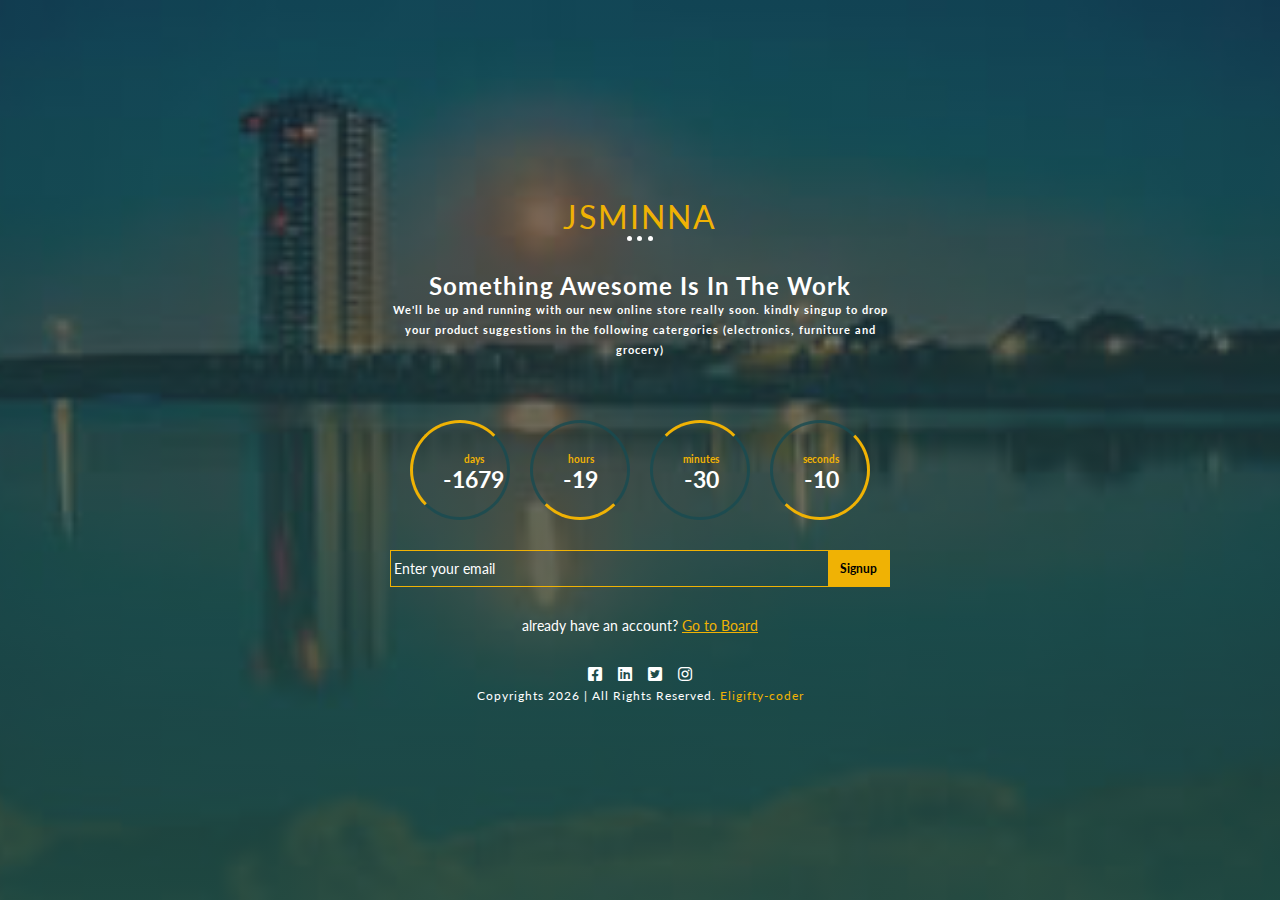
<file: index.html>
<!DOCTYPE html>
<html lang="en">
<head>
   <meta charset="UTF-8">
   <meta name="viewport" content="width=device-width, initial-scale=1.0">
   <title>Document</title>
   <!-- fontawesome -->
   <link rel="stylesheet" href="./fontawesome-free-5.9.0-web/css/all.min.css">
   <link rel="stylesheet" href="./main.css">
</head>
<body>
   <section class="home">
      <div class="content-sec">
         <div class="logo">
            <h1>JSMINNA</h1>
            <div class="dots">
               <div class="dot"></div>
               <div class="dot"></div>
               <div class="dot"></div>
            </div>
         </div>
         <div class="title">
            <h1>Something Awesome Is In The Work</h1>
            <h5>We'll be up and running with our new online store really soon. kindly singup to drop your product
               suggestions in the following catergories (electronics, furniture and grocery)</h5>
         </div>
         <div>
            <div class="timecontainer">
            </div>
         </div>
         <div class="timecontainer">
            <div class="time">
               <h1 class="item first"><span class="span">days</span> <span class="inputted"></span></h1>
               <h1 class="item second"><span class="span">hours</span> <span class="inputted"></span></h1>
               <h1 class="item third"><span class="span">minutes</span> <span class="inputted"></span></h1>
               <h1 class="item fourth"><span class="span">seconds</span> <span class="inputted"></span></h1>
            </div>
         </div>
         <form  class="form">
            <div class="formdiv">
               <div class="homeInput">
                  <input type="email" class="email" placeholder="Enter your email">
               </div>
               <div class="homeBtn">
                  <button type="submit">Signup</button>
                  <div class="circle"><div></div></div>
               </div>
            </div>
         </form>
         <div class="check">
            <p> already have an account? <a href=""> Go to Board</a></p>
         </div>
         <div>
            <div class="socials">
               <div class="social">
                  <a href="#" ><i class="fab fa-facebook-square"></i></a>
                  <a href="#" ><i class="fab fa-linkedin"></i></a>
                  <a href="#" ><i class="fab fa-twitter-square"></i></a>
                  <a href="#" ><i class="fab fa-instagram"></i></a>
               </div>
               <p class="para">Copyrights <span class="dated"></span> | All Rights Reserved. <span>Eligifty-coder</span>
            </div>
         </div>
      </div>
   </section>
   <script src="./script.js"></script>
</body>
</html>
</file>
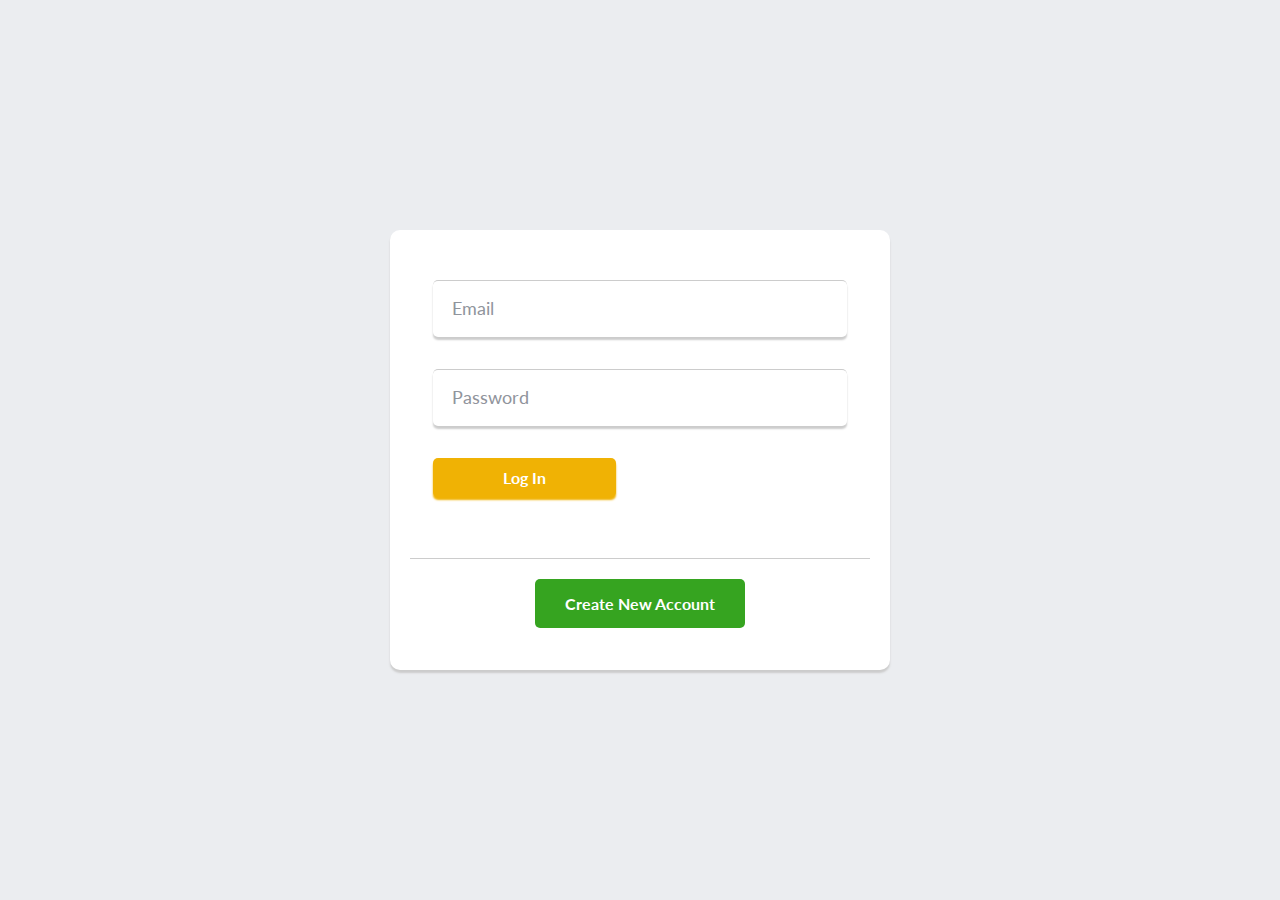
<file: login.html>
<!DOCTYPE html>
<html lang="en">
<head>
   <meta charset="UTF-8">
   <meta name="viewport" content="width=device-width, initial-scale=1.0">
   <title>Login</title>
   <link rel="stylesheet" href="./login.css">
</head>
<body>
   <div class="error">
      <div>
         <h1 class="close">X</h1>
         <p>This User has been registered. Kindly Enter new details</p>
      </div>
   </div>
   <div class="login">
      <form >
         <div class=" email input">
            <input type="email" placeholder="Email">
         </div>
         <div class=" password input">
            <input type="password" placeholder="password">
         </div>
         <div class="input">
            <button type="submit">Log In</button>
            <div class="btnCircle">
               <div></div>
            </div>
         </div>
      </form>
      <div class="underline"></div>
      <div class="signups">
         <a href="/signup.html">Create New Account</a>
      </div>
   </div>
   <script src="./login.js"></script>
</body>
</html>
</file>
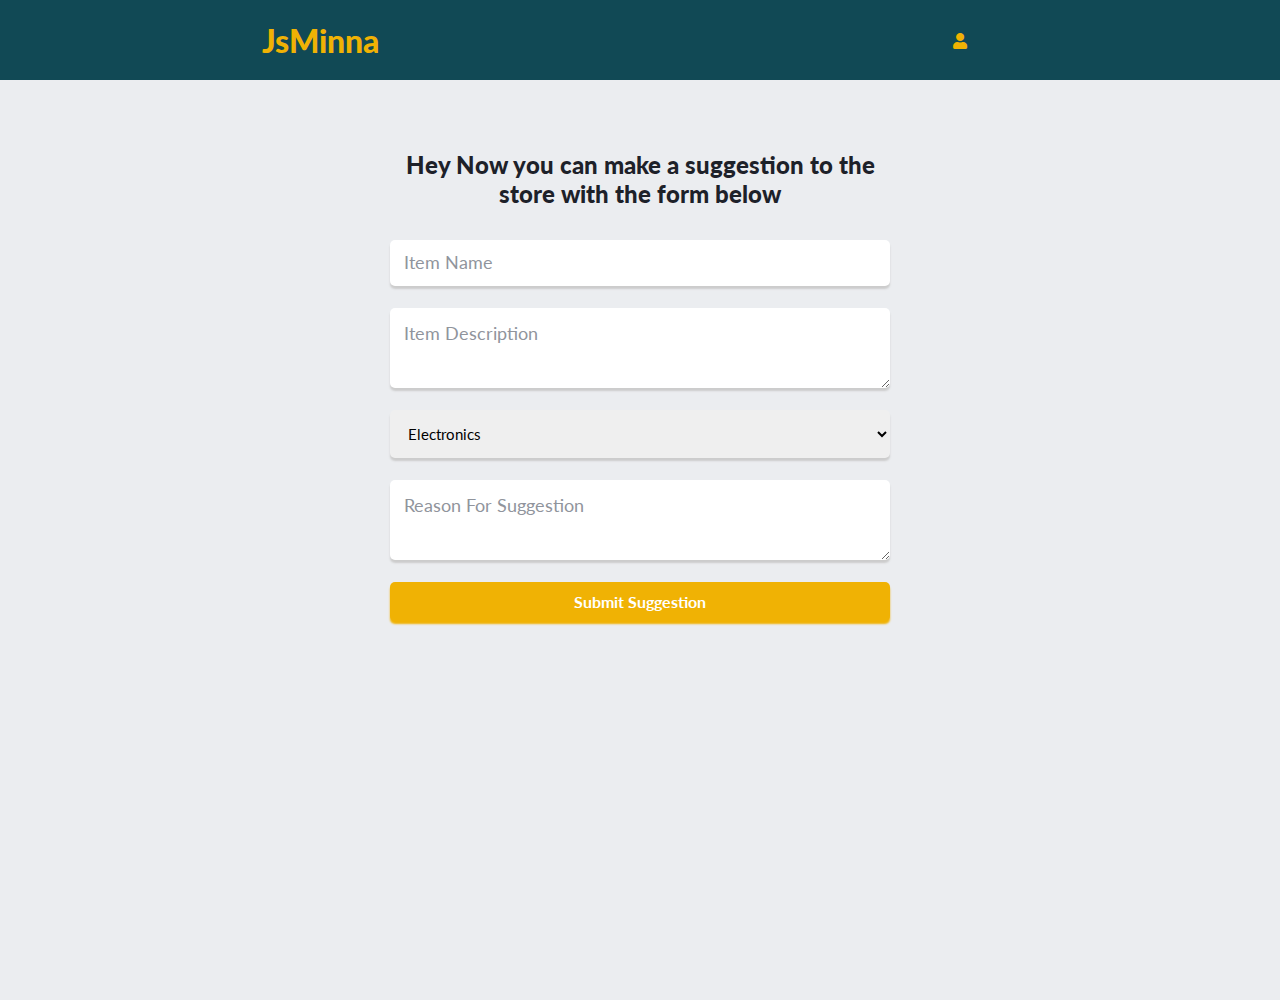
<file: profile.html>
<!DOCTYPE html>
<html lang="en">
<head>
   <meta charset="UTF-8">
   <meta name="viewport" content="width=device-width, initial-scale=1.0">
   <title>Profile</title>
   <link rel="stylesheet" href="../fontawesome-free-5.9.0-web/css/all.min.css">
   <link rel="stylesheet" href="./profile.css">
</head>
<body>
   <div class="error">
   </div>
   <div class="outer">
      <div class="profile signup">
         <header>
            <h1>JsMinna</h1>
            <div class="link">
               <a href="profile.html" class="anchor"> <i class="fa fa-user"></i> <span></span></a>
            </div>
         </header>
         <form>
            <div class="title">
               <h1>Hey <span> </span> Now you can make a suggestion to the store with the form below</h1>
            </div>
            <div class="inputs">
               <div class="name input">
                  <input type="text" placeholder="Item Name" name="name" class="inputdiv">
               </div>
               <div class="description input">
                  <textarea name="description" placeholder="Item Description"class="textdiv" ></textarea>
               </div>
               <div class="category input">
                  <select name="category" class="electronic inputdiv">
                     <option value="Electronics">Electronics</option>
                     <option value="Furniture">Furniture</option>
                     <option value="Grocery">Grocery</option>
                  </select>
               </div>
               <div class="input suggestion">
                  <textarea name="suggestion" placeholder="Reason for suggestion" class="textdiv"></textarea>
               </div>
               <div class="btn input">
                  <button type="submit">Submit Suggestion</button>
                  <div class="btnCircle">
                     <div></div>
                  </div>
               </div>
            </div>
         </form>
      </div>
   </div>
</body>
<script src="./profile.js"></script>
</html>
</file>
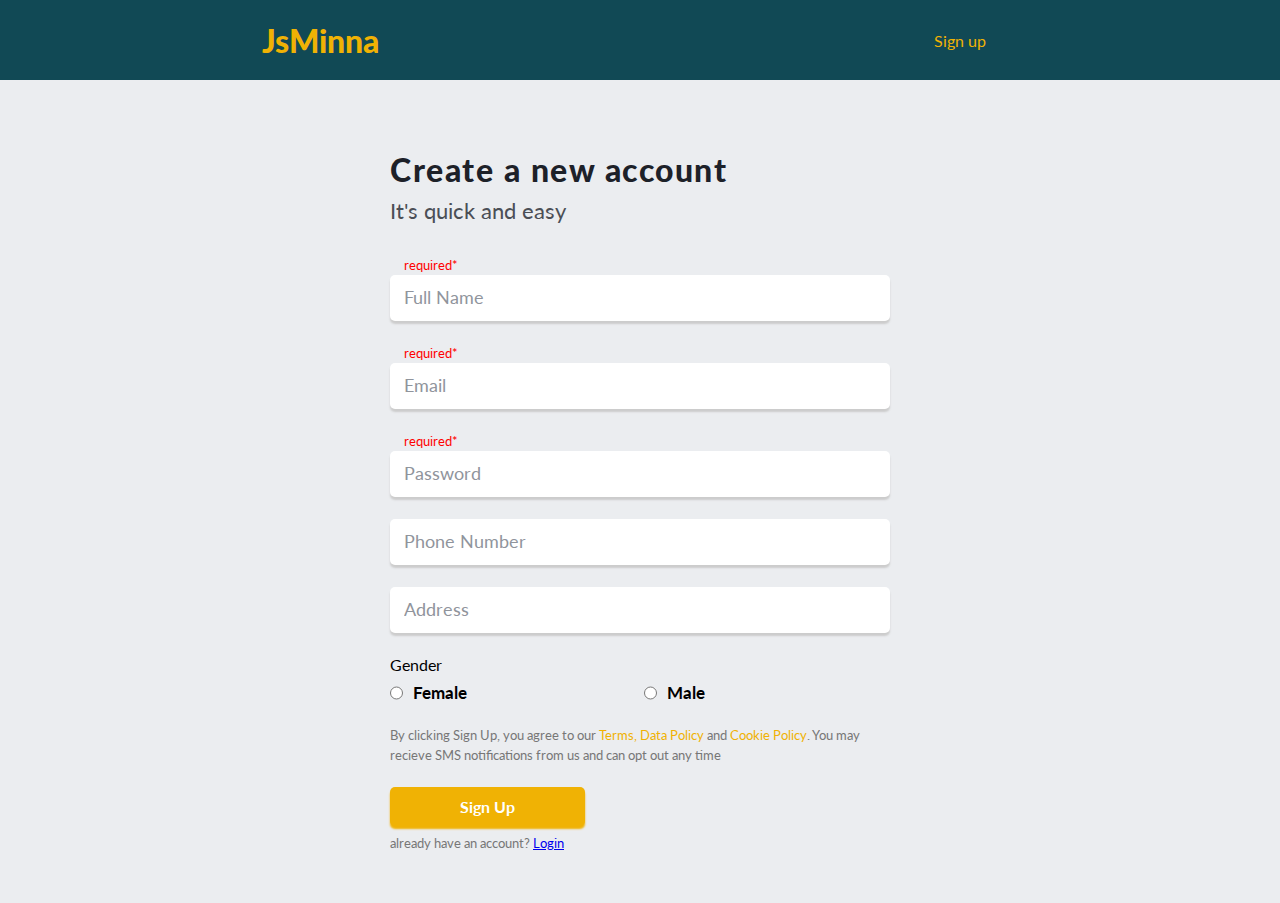
<file: signup.html>
<!DOCTYPE html>
<html lang="en">
<head>
   <meta charset="UTF-8">
   <meta name="viewport" content="width=device-width, initial-scale=1.0">
   <title>Signup</title>
   <link rel="stylesheet" href="./signup.css">
</head>
<body>
   <div class="error">
   </div>
   <div class="outer">
      <div class="signup">
         <header>
            <h1>JsMinna</h1>
            <div class="link">
               <a href="signup.html" class="anchor">Sign up</a>
            </div>
         </header>
         <form>
         <div class="title">
            <h1>Create a new account</h1>
            <p>It's quick and easy</p>
         </div>
         <div class="inputs">
            <div class=" name input">
               <p class="required">required*</p>
               <input type="text" class="inputdiv" placeholder="Full name" name="fname">
            </div>
            <div class="input email">
               <p class="required">required*</p>
               <input type="email" class="inputdiv" name="email" placeholder="Email">
            </div>
            <div class="password input">
               <p class="required">required*</p>
               <input type="password" class="inputdiv" name="password" placeholder="Password">
            </div>
            <div class="tel input">
               <input type="tel" name="phone" placeholder="phone number" class="inputdiv">
            </div>
            <div class="address input">
               <input type="text" name="address" placeholder="Address" class="inputdiv">
            </div>
            <div class="gender-sec">
               <label for="gender" class="=label">Gender</label>
               <div class="genders">
                  <div class="gender">
                     <input type="radio" name="gender" value="female">
                     <h5>Female</h5>
                  </div>
                  <div class="gender">
                     <input type="radio" name="gender" value="male">
                     <h5>Male</h5>
                  </div>
               </div>
            </div>
            <p> By clicking Sign Up, you agree to our <span>Terms, Data Policy</span> and <span>Cookie Policy</span>.
               You may recieve SMS notifications from us and can opt out any time</p>
               <div class="btn">
                  <button type="submit">Sign Up</button>
                  <div class="btnCircle"><div></div></div>
                  <p>already have an account? <a href="./login.html">Login</a></p>
               </div>
         </div>
         </form>
      </div>
   </div>
   <script src="./signup.js"></script>
</body>
</html>
</file>
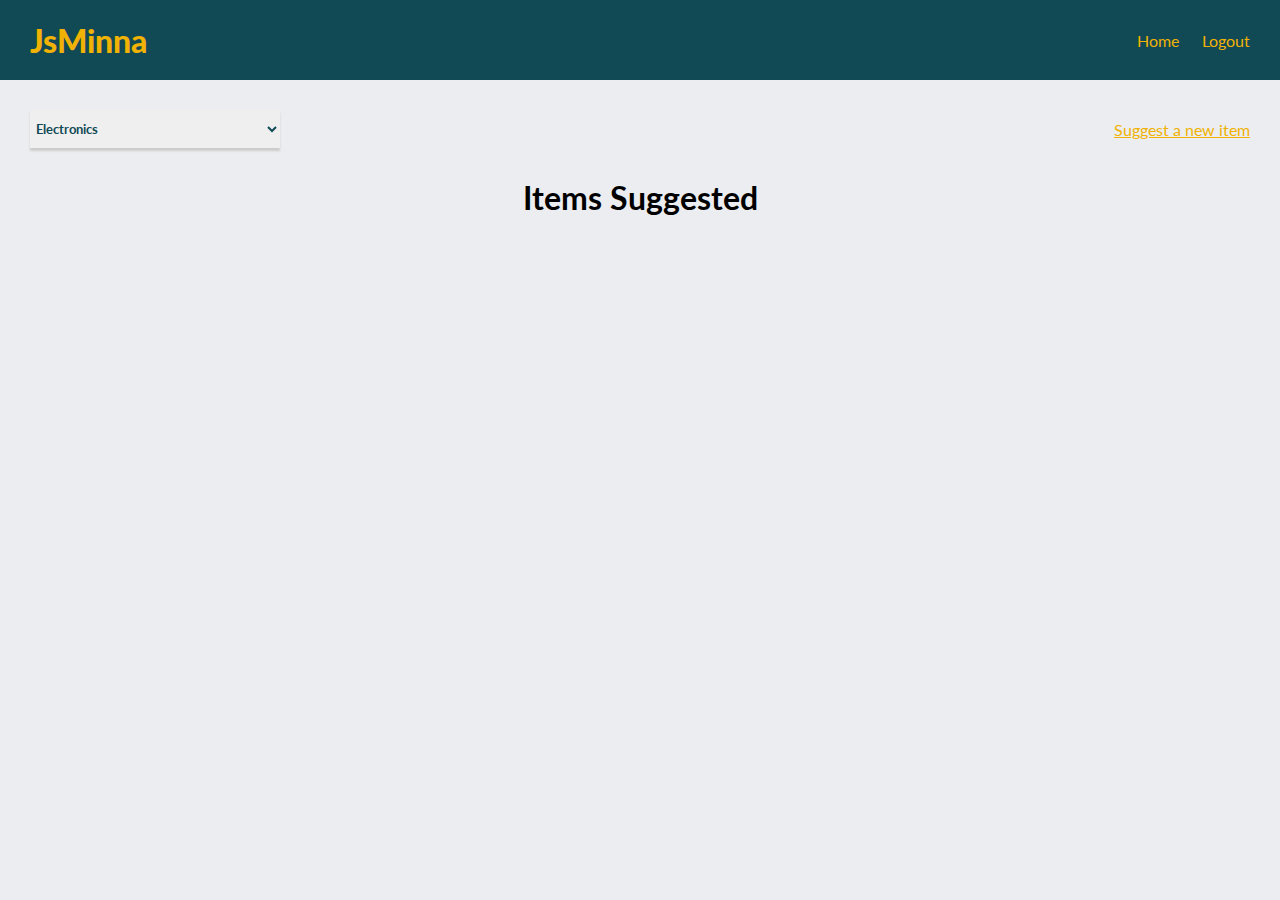
<file: suggested.html>
<!DOCTYPE html>
<html lang="en">
<head>
   <meta charset="UTF-8">
   <meta name="viewport" content="width=device-width, initial-scale=1.0">
   <title>Document</title>
   <!-- font awesome -->
   <link rel="stylesheet" href="./fontawesome-free-5.9.0-web/css/all.min.css">
   <!-- custom css -->
   <link rel="stylesheet" href="./suggested.css">
</head>
<body>
   <section class="outer">
      <div class="signup suggested">
         <header>
            <h1>JsMinna</h1>
            <div class="link">
               <a href="index.html" class="anchor">Home</a>
               <a href="login.html" class="anchor">Logout</a>
            </div>
         </header>
      </div>
      <div class="suggestion">
         <form>
            <select name="category" class="category">
               <option value="electronics">Electronics</option>
               <option value="furniture">Furniture</option>
               <option value="grocery">Grocery</option>
            </select>
         </form>
         <div class="single">
            <a href="./profile.html" class="anchor">Suggest a new item</a>
         </div>
      </div>
      <div class="subheader">
         <h1>Items Suggested <span></span></h1>
      </div>
      <div class="display">
         <div class="itemHeader">
            <h1>#</h1>
            <h1>Item Name</h1>
            <h1>Description</h1>
            <h1>Category</h1>
            <h1>Reason</h1>
         </div>
         <div class="content-sec">
         </div>
      </div>
   </section>
   <script src="./suggested.js"></script>
</body>
</html>
</file>
<file: main.css>
@import url('https://fonts.googleapis.com/css2?family=Lato:wght@300;400;700;900&display=swap');

* {
   padding: 0;
   margin: 0;
   box-sizing: border-box;
   font-family: 'Lato', sans-serif;
}
.home{
   background:linear-gradient(rgb(34, 56, 79, .5), rgb(37, 89, 81, .8)),
   url('./Image/images.jpg') center/cover fixed no-repeat;
   padding: 30px 0;
   height: 100vh;
   display: grid;
   grid-template-columns: 1fr;
   place-items: center;
   width: 100%;
}
.content-sec {
   width: 90%;
   /* height: 100%; */
   margin: 0 auto;
   max-width: 1280px;
   display: grid;
   row-gap: 30px;
   place-items: center;
}
.content-sec .check{
   color: #fff;
   font-size: 14px;
}
.content-sec .check a{
   color: rgba(240, 178, 4);
}
.content-sec .check a:hover{
   color: rgba(240, 178, 4, .7);
}
.logo h1 {
   color: rgba(240, 178, 4);
   font-weight: 400;
   letter-spacing: 2px;
}
.logo {
   display: grid;
   place-items: center;
}

.dots {
   display: grid;
   grid-template-columns: repeat(3, 1fr);
   margin: 0 auto;
   place-items: center;
   width: 20%;
}

.dots .dot {
   width: 5px;
   height: 5px;
   background: #fff;
   border-radius: 50%;
}
.title h1 {
   color: #fff;
   text-align: center;
   font-size: 1.5rem;
   letter-spacing: 1px;
}

.title h5 {
   color: #fff;
   font-size: 11px;
   width: 80%;
   text-align: center;
   margin: 0 auto;
   letter-spacing: 1px;
   line-height: 20px;
}

.title {
   display: grid;
   grid-template-columns: 1fr;
   place-items: center;
}
.form .formdiv {
   display: grid;
   grid-template-columns: 1fr auto;
}
@media screen and (min-width:768px) {
   .title h5 {
      width: 520px;
      font-size: 11px;
   }
}

.title {
   display: grid;
   grid-template-columns: 1fr;
   place-items: center;
}
.form {
   border: 1px solid rgba(240, 178, 4);
   width: 90%;
   max-width: 100%;
   grid-template-columns: 1fr auto;
}
.form .formdiv .homeInput {
   width: 100%;
}

.form .formdiv .homeInput input {
   background-color: transparent;
   padding: 9px 3px;
   outline: none;
   width: 100%;
   border: none;
   color: #fff;
   font-size: 14px;
}
.form button:hover {
   background: rgba(240, 178, 4, .8);
   color: #fff;
}
.form .homeBtn .hideBtn{
   width: 100%;
   height: 100%;
   display: none;
}

.form .homeBtn  button {
   width: 100%;
   height: 100%;
   padding: 0 12px;
   background: rgba(240, 178, 4);
   outline: none;
   border: none;
   cursor: pointer;
   font-size: 12px;
   font-weight: bold;
   transition: all .2s linear;
}
.hideBtn{
   display: none;
}
.homeBtn .circle{
   height: 100%;
   width: 100%;
   padding: 0 12px;
   background: rgba(240, 178, 4);
   display: grid;
   place-items: center;
   display: none;
}
.showRotate{
   display: grid;
}

.homeBtn .circle div{
   width: 20px;
   height: 20px;
   border: 2px dashed #fff;
   margin: 0 auto;
   border-radius: 50%;
   animation:  wave 2s linear infinite;
}

.form input::placeholder {
   color: #fff;
}
@keyframes wave {
   0% {
      transform: rotate(0);
   }
   25%{
      transform: rotate(45deg);
   }
   50%{
      transform: rotate((90%));
   }
   75%{
      transform: rotate((180deg));
   }
   100% {
      transform: rotate(360deg);
   }
}
@media screen and (min-width:776px){
.form{
   width: 500px;
}
}
.social {
   display: grid;
   place-items: center;
   grid-template-columns: repeat(4, 1fr);
   column-gap: 10px;
}

.social a {
   color: #000;
   font-size: 16px;
   cursor: pointer;
   border-radius: 3px;
   padding: 0 3px;
   display: inline-block;
   text-align: center;
   color: #fff;
}

.social a:hover {
   color: rgba(240, 178, 4)
}

.socials {
   display: grid;
   place-items: center;
   row-gap: 5px;
   width: 100%;
}

.socials p {
   color: #fff;
   font-size: 12px;
   letter-spacing: 1px;
   text-align: center;
}

.socials p span:nth-child(2) {
   color: rgba(240, 178, 4)
}
.timecontainer .time {
   display: grid;
   grid-template-columns: repeat(4, 1fr);
   column-gap: 10px;
   width: 100%;
   place-items: center;
}
.item {
   display: grid;
   grid-template-columns: 1fr;
   place-items: center;
   color: #fff;
   padding: 14px;
   font-size: 23px;
   width: 100%;
   border-radius: 50%;
   border: 3px solid rgb(24, 76, 82, .8);
}
@media screen and (max-width:500px) {
   .item {
      font-size: 20px;
      padding: 10px;

   }
}

@media screen and (min-width:768px) {
   .timecontainer .time {
      column-gap: 20px;

   }
   .item {
      padding: 30px;
      width: 100px;
      height: 100px;
      font-size: 23px;
   }
}

.item .span {
   color: rgba(240, 178, 4);
   font-size: 10px;
}

.first {
   border-left: 3px solid rgba(240, 178, 4);
   border-top: 3px solid rgba(240, 178, 4);
}

.second {
   border-bottom: 3px solid rgba(240, 178, 4);
}

.third {
   border-top: 3px solid rgba(240, 178, 4);
}

.fourth {
   border-bottom: 3px solid rgba(240, 178, 4);
   border-right: 3px solid rgba(240, 178, 4);
}
/* signup */
</file>
<file: login.css>
@import url('https://fonts.googleapis.com/css2?family=Lato:wght@300;400;700;900&display=swap');

* {
   padding: 0;
   margin: 0;
   box-sizing: border-box;
   font-family: 'Lato', sans-serif;
}
body {
   background-color: rgb(235, 237, 240);
   /* padding-bottom: 50px; */
   height: 100vh;
   display: grid;
   place-items: center;
   position: relative;
   width: 100%;
}
.error{
   position: absolute;
   height: 100%;
   width: 100%;
   left: 0;
   top: 0;
   background: rgb(0,0,0,.4);
   display: grid;
   grid-template-columns: 1fr;
   justify-items: center;
   align-items: start;
   padding-top: 300px;
   display: none;
}
.error div{
   margin: 0 auto;
}
.error div  h1{
   position: absolute;
   width: 100%;
   height: 100%;
   top: 0;
   right: 0;
   text-align: right;
   padding: 15px;
   color: red;
   cursor: pointer;
}
.error div h1:hover{
   color: rgb(1, 150, 232);
}
.error div{
   height: 200px;
   width: 80%;
   margin: 0 auto;
   max-width: 500px;
   background: #fff;
   display: grid;
   place-items: center;
   font-size: 20px;
   padding: 30px;
   text-align: center;
   border-radius: 10px;
   position: absolute;
   left: 10%;
   top: 20%;
}

.error div p span{
   color: red;
}
@media screen and (min-width:778px) {
   .error div {
      left: 25%;
   }
}
.login{
   width: 90%;
   margin: 0 auto;
   grid-template-columns: 1fr;
   max-width: 500px;
   display: grid;
   row-gap: 20px;
   place-items: center;
   height: 440px;
   background: #fff;
   border-radius: 10px;
   box-shadow: 0 3px 2px #ccc;
   padding-top: 50px;
   padding-bottom: 90px;
   padding-left: 20px;
   padding-right: 20px;
}
.login .input{
   width: 100%;
}
.login .input input{
   width: 100%;
   max-width: 100%;
   margin: 0 auto;
   padding: 19px;
   border-radius: 5px;
   outline: none;
   border: none;
   box-shadow: 0 3px 2px #ccc;
   border-top: 1px solid #ccc;
   font-size: 15px;
}
.login .input button{
   padding: 10px 70px;
   font-size: 16px;
   background: rgba(240, 178, 4);
   border: none;
   outline: none;
   box-shadow: 0 3px 2px rgba(240, 178, 4);
   color: #fff;
   border-radius: 5px;
   font-weight: bold;
   cursor: pointer;
}
.login .input .btnCircle{
   padding: 10px 50px !important;
   width:90%;
   max-width: 150px;
   display: grid;
   place-items: center;
   height: 100%;
   font-size: 16px;
   background: rgba(240, 178, 4);
   border: none;
   outline: none;
   box-shadow: 0 3px 2px rgba(240, 178, 4);
   color: #fff;
   border-radius: 5px;
   font-weight: bold;
   cursor: pointer;
   display: none;
}
.login .input .btnCircle.btnCircle div {
   width: 20px;
   height: 20px;
   border: 2px dashed #fff;
   margin: 0 auto;
   border-radius: 50%;
   animation: wave 2s linear infinite;
}
@keyframes wave {
   0% {
      transform: rotate(0);
   }

   25% {
      transform: rotate(45deg);
   }

   50% {
      transform: rotate((90%));
   }

   75% {
      transform: rotate((180deg));
   }

   100% {
      transform: rotate(360deg);
   }
}
.login .input button:hover {
   background: rgba(240, 178, 4, .8);
}
.login .input input::placeholder {
   color: rgb(144, 148, 156);
   font-size: 18px;
   text-transform: capitalize;
}
.login form{
   width: 90%;
   margin: 0 auto;
   row-gap: 32px;
   grid-template-rows: 1fr;
   max-width: 500px;
   display: grid;
   padding-bottom: 40px ;
   border-radius: 10px;
}
.login .underline{
   width: 100%;
   height: 2px;
   border-bottom: 1px solid #ccc;
}
.login .signups{
   width: 100%;
   display: grid;
   place-items: center;
}
.login .signups a{
   text-decoration: none;
   padding: 15px 30px;
   font-size: 16px;
   background: rgba(54, 164, 32);
   border: none;
   outline: none;
   color: #fff;
   border-radius: 5px;
   font-weight: bold;
   cursor: pointer;
}
.login .signups a:hover {
   background: rgba(54, 164, 32, .8);
}
</file>
<file: profile.css>
@import url('https://fonts.googleapis.com/css2?family=Lato:wght@300;400;700;900&display=swap');

* {
   padding: 0;
   margin: 0;
   box-sizing: border-box;
   font-family: 'Lato', sans-serif;
}

body {
   background-color: rgb(235, 237, 240);
   padding-bottom: 100px;
   width: 100%;
   height: 100%;
   position: relative;
}
.error {
   position: absolute;
   height: 100%;
   width: 100%;
   left: 0;
   top: 0;
   background: rgb(0, 0, 0, .4);
   display: grid;
   grid-template-columns: 1fr;
   justify-items: center;
   align-items: start;
   padding-top: 300px; 
   display: none;
}

.error div h1 {
   position: absolute;
   width: 100%;
   height: 100%;
   top: 0;
   right: 0;
   text-align: right;
   padding: 15px;
   color: red;
   cursor: pointer;
}

.error div h1:hover {
   color: rgb(1, 150, 232);
}

.error div {
   height: 200px;
   width: 80%;
   margin: 0 auto;
   max-width: 500px;
   background: #fff;
   display: grid;
   place-items: center;
   font-size: 20px;
   padding: 30px;
   text-align: center;
   border-radius: 10px;
   position: relative;
}

.error div p span {
   color: red;
}
.outer form .btn .btnCircle {
   padding: 10px 85px;
   font-size: 16px;
   background: rgba(240, 178, 4);
   border: none;
   outline: none;
   box-shadow: 0 3px 2px rgba(240, 178, 4);
   color: #fff;
   border-radius: 5px;
   font-weight: bold;
   display: grid;
   place-items: center;
   width: 100%;
   display: none;
}
@keyframes wave {
   0% {
      transform: rotate(0);
   }

   25% {
      transform: rotate(45deg);
   }

   50% {
      transform: rotate((90%));
   }

   75% {
      transform: rotate((180deg));
   }

   100% {
      transform: rotate(360deg);
   }
}

.outer form .btn .btnCircle div {
   width: 20px;
   height: 20px;
   border: 2px dashed #fff;
   margin: 0 auto;
   border-radius: 50%;
   animation: wave 2s linear infinite;
}
.outer header {
   height: 80px;
   background: rgb(17, 73, 85);
   width: 100%;
   grid-template-columns: 1fr 1fr;
   place-items: center;
}

.outer {
   width: 100%;
   height: 100vh;
   padding-bottom: 100px;
}
.outer header {
   display: grid;
   grid-template-columns: 1fr;
   align-items: center;
   justify-items: center;
}

.outer header h1 {
   color: rgba(240, 178, 4);
   font-weight: 900;
}
.outer header .anchor {
   color: rgba(240, 178, 4);
   text-decoration: none;
}

.outer header .anchor:hover {
   color: rgba(240, 178, 4, .7);
}

.outer header {
   grid-template-columns: 1fr 1fr;
   place-items: center;
}
.outer form .title h1 {
   font-size: 1.5rem;
   width: 100%;
   color: rgb(29, 33, 41);
   font-weight: 900;
   text-align: center;
}
.outer form .title h1 span {
   color: rgba(240, 178, 4);
}
.outer .signup {
   display: grid;
   grid-template-columns: 1fr;
   row-gap: 20px;
   width: 100%;
   place-items: center;
}
.outer form {
   display: grid;
   grid-template-columns: 1fr;
   row-gap: 32px;
   height: 20vh;
   width: 100%;
   margin: 0 auto;
   padding: 50px;
}
.outer form .title {
   place-self: center;
   width: 90%;
   max-width: 500px;
   margin: 0 auto;
   display: grid;
   place-items: center;
}
.outer form .inputs {
   display: grid;
   grid-template-columns: 1fr;
   row-gap: 22px;
   place-items: center;
}
.outer form .inputs .input {
   width: 100%;
   max-width: 500px;
   display: grid;
   grid-template-columns: 1fr;
}
.outer form .inputs .inputdiv {
   width: 100%;
   max-width: 100%;
   margin: 0 auto;
   padding: 14px;
   border-radius: 5px;
   outline: none;
   border: none;
   box-shadow: 0 3px 2px #ccc;
   font-size: 15px;
}
.outer form .inputs .inputdiv::placeholder {
   color: rgb(144, 148, 156);
   font-size: 18px;
   text-transform: capitalize;
}
.outer form .inputs .textdiv {
   width: 100%;
   max-width: 100%;
   margin: 0 auto;
   padding: 14px;
   height: 80px;
   border-radius: 5px;
   outline: none;
   border: none;
   box-shadow: 0 3px 2px #ccc;
   font-size: 15px;
}
.outer form .inputs .textdiv::placeholder {
   color: rgb(144, 148, 156);
   font-size: 18px;
   text-transform: capitalize;
}
.outer form .btn {
   width: 100%;
   max-width: 500px;
   margin: 0 auto;
   display: grid;
   row-gap: 7px;
   grid-template-columns: 1fr;
   place-items: start;
}
.outer form .btn button {
   padding: 10px 70px;
   font-size: 16px;
   background: rgba(240, 178, 4);
   border: none;
   outline: none;
   box-shadow: 0 3px 2px rgba(240, 178, 4);
   color: #fff;
   border-radius: 5px;
   font-weight: bold;
   width: 100%;
   cursor: pointer;
}

.outer form .btn button:hover {
   background: rgba(240, 178, 4, .8);
}
@media screen and (min-width:778px){
   .outer form .title {
      width: 100%;
   }
}
</file>
<file: signup.css>
@import url('https://fonts.googleapis.com/css2?family=Lato:wght@300;400;700;900&display=swap');

* {
   padding: 0;
   margin: 0;
   box-sizing: border-box;
   font-family: 'Lato', sans-serif;
}

body {
   background-color: rgb(235, 237, 240);
   padding-bottom: 50px;
   position: relative;
   width: 100%;
}
.error{
   position: absolute;
   height: 100%;
   width: 100%;
   left: 0;
   top: 0;
   background: rgb(0,0,0,.4);
   display: grid;
   grid-template-columns: 1fr;
   justify-items: center;
   padding-top: 300px;
   display: none;
}
.error div  h1{
   position: absolute;
   width: 100%;
   height: 100%;
   top: 0;
   right: 0;
   text-align: right;
   padding: 15px;
   color: red;
   cursor: pointer;
}
.error div h1:hover{
   color: rgb(1, 150, 232);
}
.error div{
   height: 200px;
   width: 80%;
   margin: 0 auto;
   max-width: 500px;
   background: #fff;
   display: grid;
   place-items: center;
   font-size: 20px;
   padding: 30px;
   text-align: center;
   border-radius: 10px;
   position: relative;
}
.error div p span{
   color: red;
}
.outer {
   width: 100%;
   height: 100%;
}

.outer form {
   width: 90%;
   margin: 0 auto;
   grid-template-rows: 1fr;
   max-width: 1280px;
   display: grid;
   place-items: center;
   padding-top: 50px;
}

.outer header {
   height: 80px;
   background: rgb(17, 73, 85);
   width: 100%;
}

.outer header .link {
   display: none;
}

.outer header {
   display: grid;
   grid-template-columns: 1fr;
   align-items: center;
   justify-items: center;
}

.outer header h1 {
   color: rgba(240, 178, 4);
   font-weight: 900;
}

.outer form .title h1 {
   font-size: 2rem;
   color: rgb(29, 33, 41);
   letter-spacing: 1.5px;
   font-weight: 900;
}

.outer .signup {
   display: grid;
   grid-template-columns: 1fr;
   row-gap: 20px;
   height: 100%;
}

.outer form {
   display: grid;
   grid-template-columns: 1fr;
   row-gap: 22px;
}

.outer form .title {
   place-self: center;
   width: 80%;
   max-width: 500px;
}

.outer form .title p {
   color: rgb(75, 79, 86);
   font-size: 22px;
   font-weight: 400;
   text-align: left;
   padding: 12px 0;
   width: 100%;
}

.outer form .inputs {
   width: 100%;
   display: grid;
   grid-template-columns: 1fr;
   row-gap: 22px;
   place-items: center;
}

.gender-sec {
   width: 80%;
   max-width: 500px;
   display: grid;
   grid-template-columns: 1fr;
   place-items: start;
   row-gap: 9px;
}

.outer form .gender-sec .label {
   color: rgb(144, 148, 156);
   font-weight: bold;
   font-size: 22px;
}

.outer form .genders {
   display: grid;
   grid-template-columns: repeat(2, 1fr);
   column-gap: 8px;
   place-items: start;
   align-self: center;
   margin: 0 auto;
   width: 100%;
   max-width: 500px;
}

.outer form .genders .gender {
   display: grid;
   grid-template-columns: 1fr 1fr;
   font-size: 20px;
   width: 40px;
   column-gap: 10px;
   font-weight: 500;
}

.outer form .inputs .input {
   width: 80%;
   max-width: 500px;
   /* margin: 0 auto; */
   display: grid;
   grid-template-columns: 1fr;
}
.outer form .inputs .required {
   color: red;
   padding: 0 14px;
   width: 100%;
   height: 100%;
}
.outer form .inputs .inputdiv {
   width: 100%;
   max-width: 100%;
   margin: 0 auto;
   padding: 14px;
   border-radius: 5px;
   outline: none;
   border: none;
   box-shadow: 0 3px 2px #ccc;
   font-size: 15px;
}

.outer form p {
   width: 80%;
   max-width: 500px;
   margin: 0 auto;
   font-size: 13px;
   line-height: 20px;
   color: rgb(119, 119, 119);
}

.outer form p span {
   color: rgba(240, 178, 4);
   cursor: pointer;
}

.outer form p span:hover {
   color: rgba(240, 178, 4, .7);
}

.outer form .inputs .inputdiv::placeholder {
   color: rgb(144, 148, 156);
   font-size: 18px;
   text-transform: capitalize;
}

.outer form .btn {
   width: 80%;
   max-width: 500px;
   margin: 0 auto;
   display: grid;
   row-gap: 7px;
   grid-template-columns: 1fr;
   place-items: start;
}
.outer form .btn p{
   width: 100%;
}
.outer form .btn p a:hover{
   color: rgba(240, 178, 4);
}
.outer form .btn .btnCircle{
   padding: 10px 85px;
   font-size: 16px;
   background: rgba(240, 178, 4);
   border: none;
   outline: none;
   box-shadow: 0 3px 2px rgba(240, 178, 4);
   color: #fff;
   border-radius: 5px;
   font-weight: bold;
   display: grid;
   place-items: center;
   display:  none;
}
@keyframes wave {
   0% {
      transform: rotate(0);
   }

   25% {
      transform: rotate(45deg);
   }

   50% {
      transform: rotate((90%));
   }

   75% {
      transform: rotate((180deg));
   }

   100% {
      transform: rotate(360deg);
   }
}
.outer form .btn .btnCircle div {
   width: 20px;
   height: 20px;
   border: 2px dashed #fff;
   margin: 0 auto;
   border-radius: 50%;
   animation: wave 2s linear infinite;
}
.outer form .btn button {
   padding: 10px 70px;
   font-size: 16px;
   background: rgba(240, 178, 4);
   border: none;
   outline: none;
   box-shadow: 0 3px 2px rgba(240, 178, 4);
   color: #fff;
   border-radius: 5px;
   font-weight: bold;
}

.outer form .btn button:hover {
   background: rgba(240, 178, 4, .8);
}

@media screen and (min-width:786px) {
   .outer header .link {
      display: block;
   }

   .outer header .anchor {
      color: rgba(240, 178, 4);
      text-decoration: none;
   }

   .outer header .anchor:hover {
      color: rgba(240, 178, 4, .7);
   }

   .outer header {
      grid-template-columns: 1fr 1fr;
      place-items: center;
   }
}
</file>
<file: suggested.css>
@import url('https://fonts.googleapis.com/css2?family=Lato:wght@300;400;700;900&display=swap');

* {
   padding: 0;
   margin: 0;
   box-sizing: border-box;
   font-family: 'Lato', sans-serif;
}

body {
   background-color: rgb(235, 237, 240);
   padding-bottom: 50px;
   position: relative;
   width: 100%;
}
.outer header {
   height: 80px;
   background: rgb(17, 73, 85);
   width: 100%;
   display: grid;
   grid-template-columns: auto 1fr;
   column-gap: 30px;
   align-items: center;
   justify-items: center;
   padding: 0 30px;
}
.outer header .link {
   display: grid;
   grid-template-columns: 1fr 1fr;
   place-items: center;
   column-gap: 20px;
   justify-self: end;
}
.outer .suggestion{
   display: grid;
   grid-template-columns: 1fr 1fr;
   padding: 0 30px;
   align-items: center;
}
.outer .subheader{
   display: grid;
   grid-template-columns: 1fr;
   padding: 0 30px;
   align-items: center;
   width: 100%;
}
.outer .subheader h1{
   text-align: center;
}
.outer .subheader h1 span{
   color: rgba(240, 178, 4);
}
.outer .suggestion .single .anchor{
   color: rgba(240, 178, 4);
}
.outer .suggestion .single{
   justify-self: end;
}
.outer .suggestion form{
   justify-self: start;
   width: 250px;
}
.outer  .display {
   display: grid;
   grid-template-columns: 1fr;
   padding: 0 30px;
   width: 100%;
}
.outer .display .itemHeader {
   display: grid;
   grid-template-columns: repeat(5, 1fr);
   font-weight: 500;
   width: 100%;
   column-gap: 1px;
   display: none;
}
.outer .display .content {
   display: grid;
   grid-template-columns: repeat(5, 1fr);
   column-gap: 1px;
   box-shadow: 0 2px 3px #ccc;
   padding: 20px 0;
   margin-bottom: 5px;
}
.outer .display .content-sec {
   display: grid;
}

.outer .display .content p {
   padding:5px;
}
.outer .display .itemHeader h1 {
   font-weight: 500;
   font-size: 15px;
   background: rgba(240, 178, 4);
   padding: 25px 10px;
}
.outer .suggestion form select{
   width: 100%;
   padding:10px 2px;
   color: rgb(17, 73, 85);
   font-weight: 700;
   outline: none;
   border: none;
   box-shadow: 0 3px 2px #ccc;
}

.outer .suggestion .single .anchor:hover {
   color: rgba(240, 178, 4, .7);
}

.outer header .anchor {
   color: rgba(240, 178, 4);
   text-decoration: none;
}

.outer header .anchor:hover {
   color: rgba(240, 178, 4, .7);
}
.outer header h1 {
   color: rgba(240, 178, 4);
   font-weight: 900;
   padding: 0;
   justify-self: start;
}
.outer {
   width: 100%;
   height: 100%;
   display: grid;
   grid-template-columns: 1fr;
   row-gap: 30px;
}
</file>
